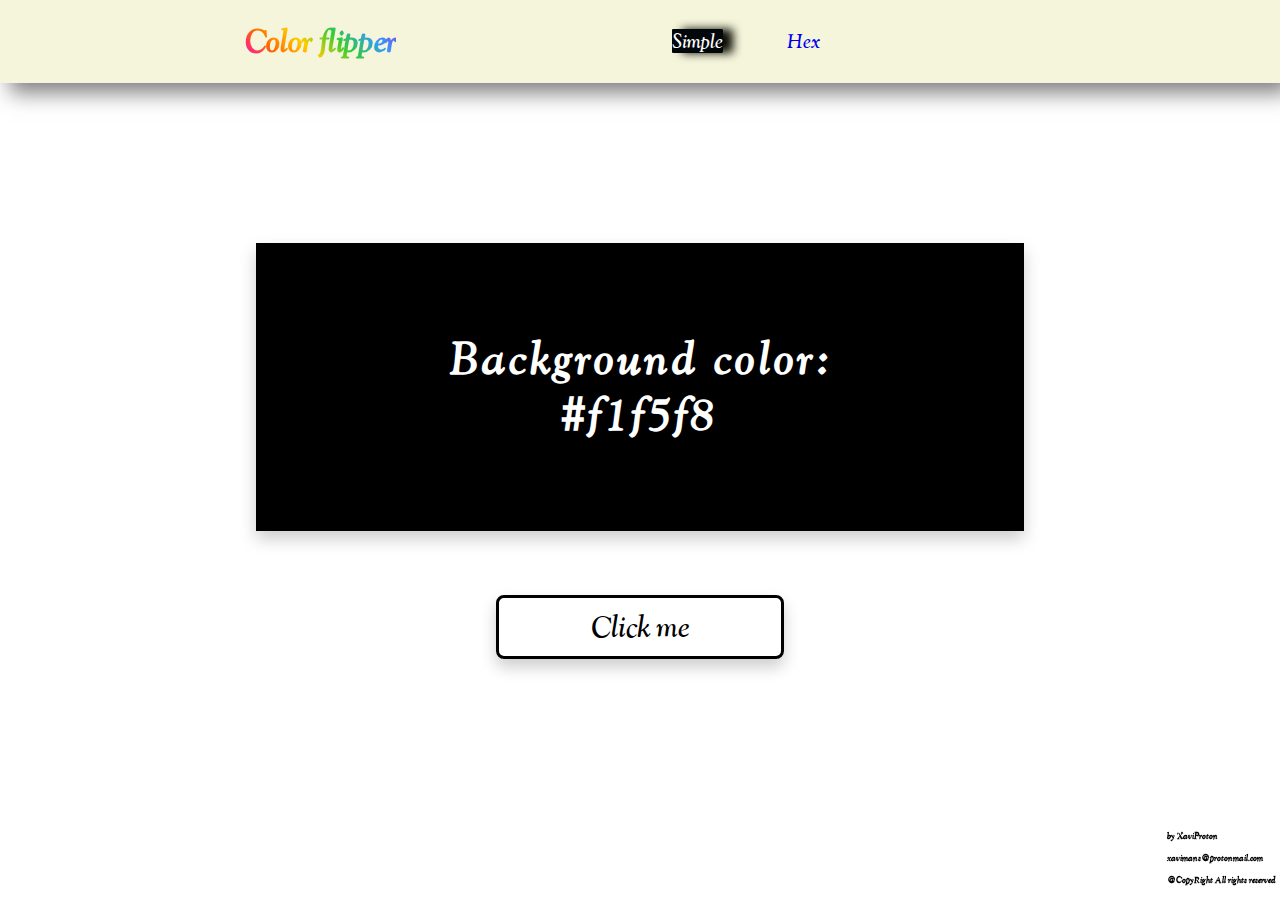
<file: FondoColor/index.html>
<!DOCTYPE html>
<html lang="en">
  <head>
    <meta charset="UTF-8" />
    <meta name="viewport" content="width=device-width, initial-scale=1.0" />
    <title>Color-Flipper</title>
    <link rel="stylesheet" href="style.css" />
  </head>
  <body>
    <nav>
      <div class="nav-center">
        <div class="nav-titulo">
          <h1>Color flipper</h1>
        </div>
        <div class="nav-link">
          <div class="nav-links">
            <a href="index.html">Simple</a>
          </div>
          <div class="nav-links">
            <a href="hex.html">Hex</a>
          </div>
        </div>
      </div>
    </nav>
    <main>
      <div class="container">
        <div class="in-container">
          <h2>
            Background color:<br />
            <div id="spany">
              <span class="color"> #f1f5f8 </span>
            </div>
          </h2>
        </div>
        <button class="btn btn-hero" id="btn">Click me</button>
      </div>
    </main>
    <script src="app.js"></script>
  </body>
  <div id="xavi">
    <p>by XaviProton</p>
    <p>xavimans@protonmail.com</p>
    <p>@CopyRight All rights reserved</p>
  </div>
</html>
</file>
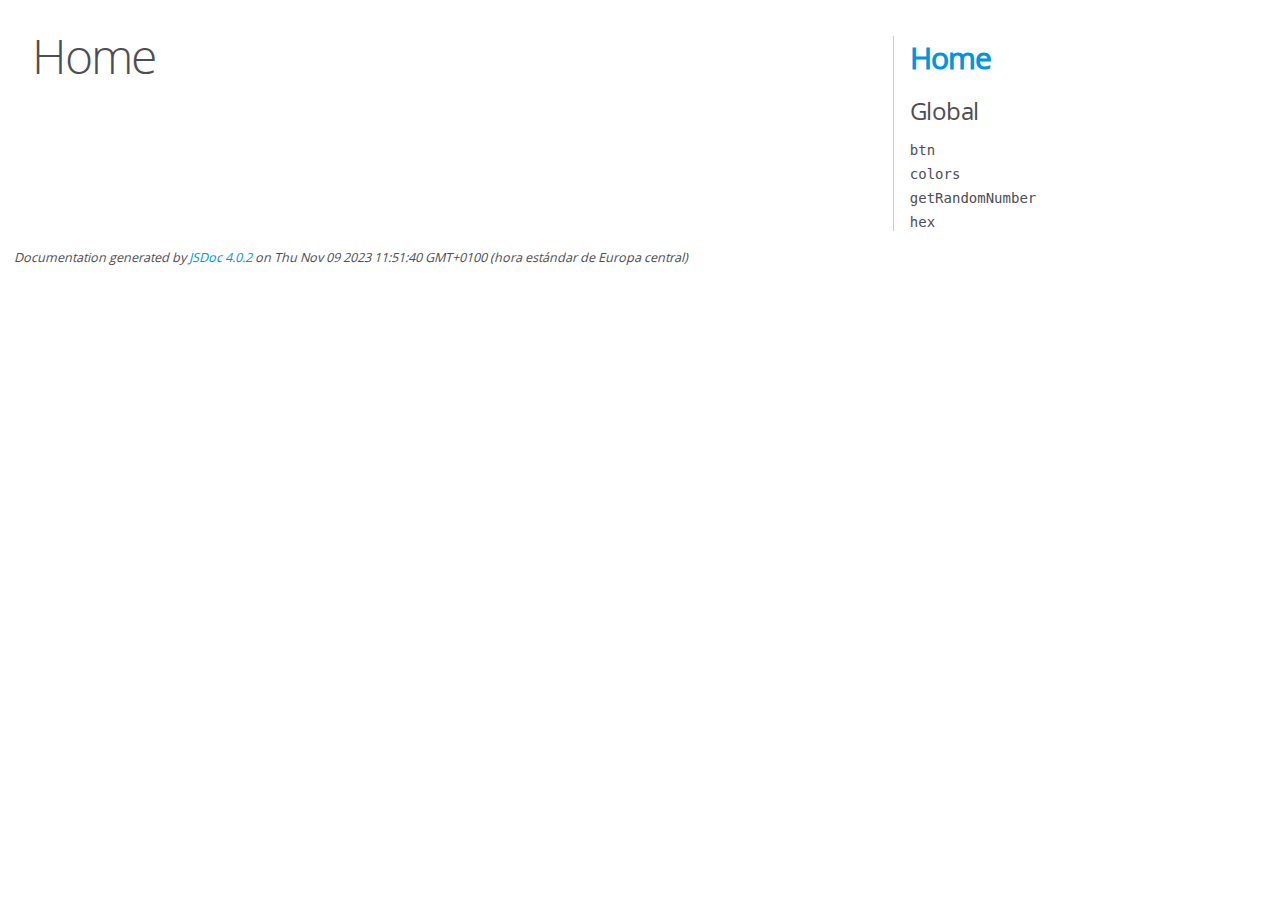
<file: FondoColor/out/index.html>
<!DOCTYPE html>
<html lang="en">
<head>
    <meta charset="utf-8">
    <title>JSDoc: Home</title>

    <script src="scripts/prettify/prettify.js"> </script>
    <script src="scripts/prettify/lang-css.js"> </script>
    <!--[if lt IE 9]>
      <script src="//html5shiv.googlecode.com/svn/trunk/html5.js"></script>
    <![endif]-->
    <link type="text/css" rel="stylesheet" href="styles/prettify-tomorrow.css">
    <link type="text/css" rel="stylesheet" href="styles/jsdoc-default.css">
</head>

<body>

<div id="main">

    <h1 class="page-title">Home</h1>

    



    


    <h3> </h3>










    









</div>

<nav>
    <h2><a href="index.html">Home</a></h2><h3>Global</h3><ul><li><a href="global.html#btn">btn</a></li><li><a href="global.html#colors">colors</a></li><li><a href="global.html#getRandomNumber">getRandomNumber</a></li><li><a href="global.html#hex">hex</a></li></ul>
</nav>

<br class="clear">

<footer>
    Documentation generated by <a href="https://github.com/jsdoc/jsdoc">JSDoc 4.0.2</a> on Thu Nov 09 2023 11:51:40 GMT+0100 (hora estándar de Europa central)
</footer>

<script> prettyPrint(); </script>
<script src="scripts/linenumber.js"> </script>
</body>
</html>
</file>
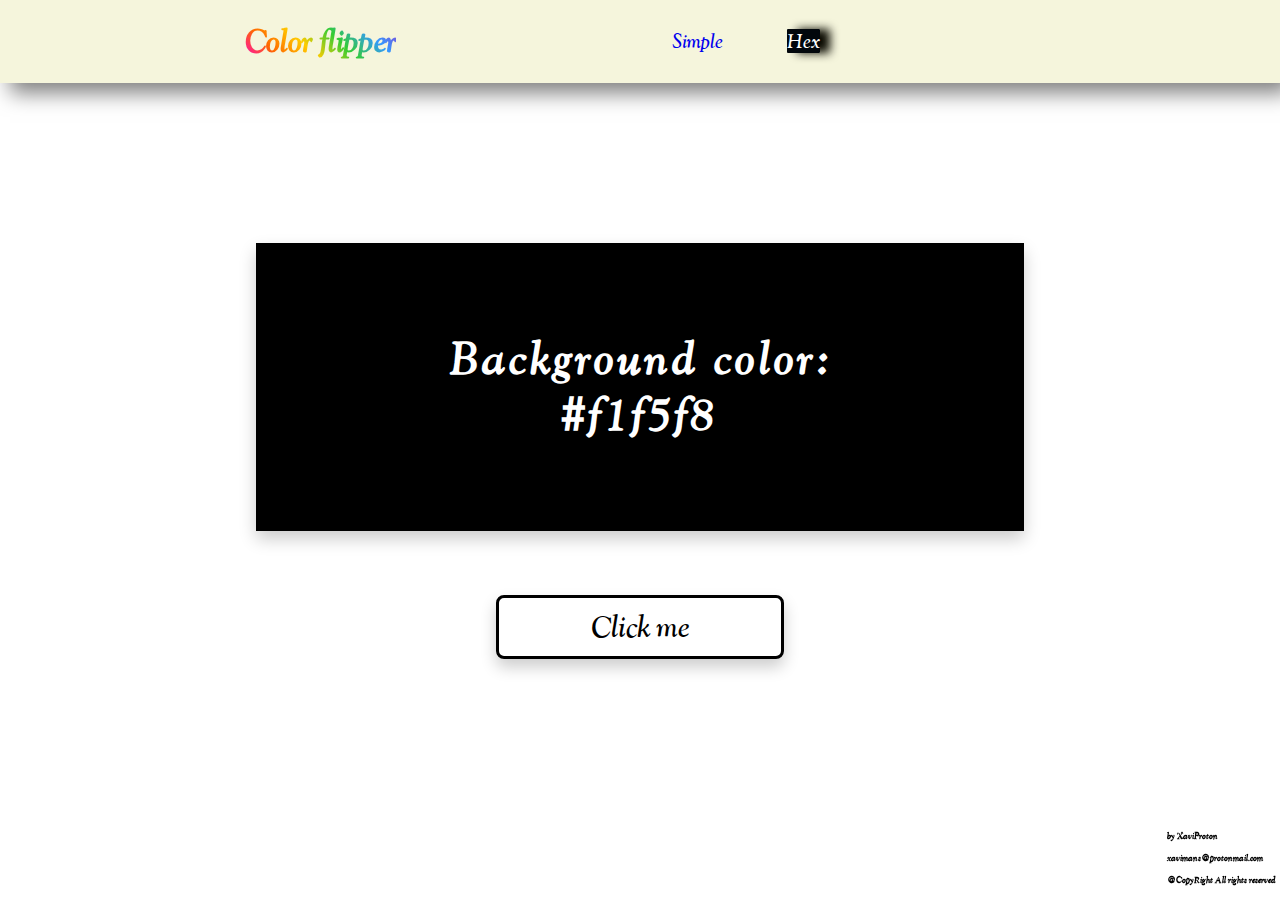
<file: FondoColor/hex.html>
<!DOCTYPE html>
<html lang="en">
  <head>
    <meta charset="UTF-8" />
    <meta name="viewport" content="width=device-width, initial-scale=1.0" />
    <title>Color-Flipper</title>
    <link rel="stylesheet" href="style.css" />
  </head>
  <body>
    <nav>
      <div class="nav-center">
        <div class="nav-titulo">
          <h1>Color flipper</h1>
        </div>
        <div class="nav-link">
          <div class="nav-links">
            <a href="index.html">Simple</a>
          </div>
          <div class="nav-links">
            <a href="hex.html">Hex</a>
          </div>
        </div>
      </div>
    </nav>
    <main>
      <div class="container">
        <div class="in-container">
          <h2>
            Background color:<br />
            <div id="spany">
              <span class="color"> #f1f5f8 </span>
            </div>
          </h2>
        </div>
        <button class="btn btn-hero" id="btn">Click me</button>
      </div>
    </main>
    <script src="hex.js"></script>
  </body>
  <div id="xavi">
    <p>by XaviProton</p>
    <p>xavimans@protonmail.com</p>
    <p>@CopyRight All rights reserved</p>
  </div>
</html>
</file>
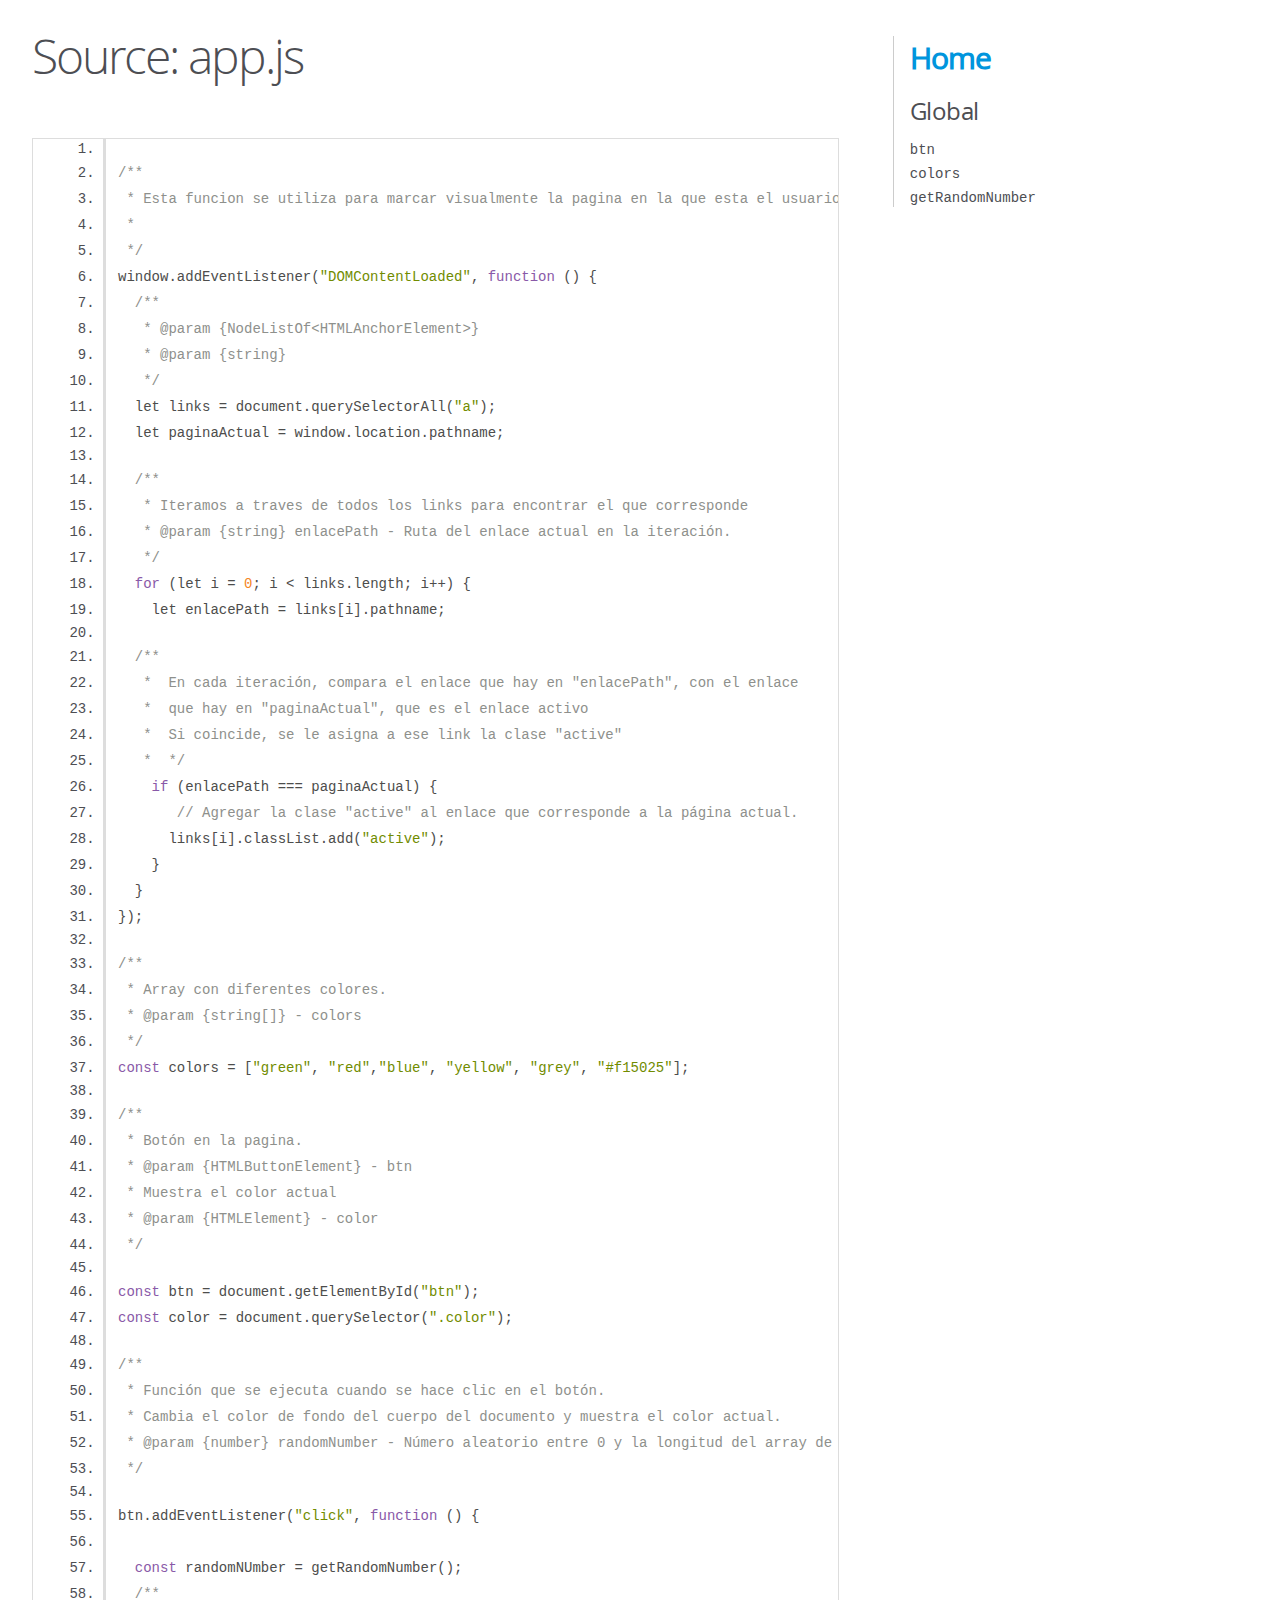
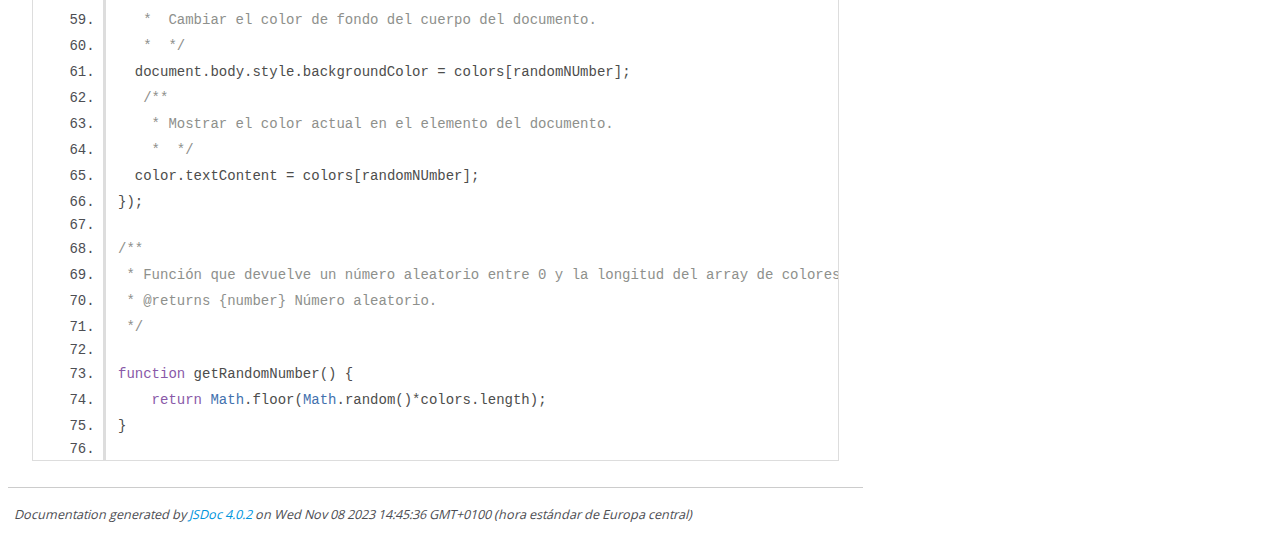
<file: FondoColor/out/app.js.html>
<!DOCTYPE html>
<html lang="en">
<head>
    <meta charset="utf-8">
    <title>JSDoc: Source: app.js</title>

    <script src="scripts/prettify/prettify.js"> </script>
    <script src="scripts/prettify/lang-css.js"> </script>
    <!--[if lt IE 9]>
      <script src="//html5shiv.googlecode.com/svn/trunk/html5.js"></script>
    <![endif]-->
    <link type="text/css" rel="stylesheet" href="styles/prettify-tomorrow.css">
    <link type="text/css" rel="stylesheet" href="styles/jsdoc-default.css">
</head>

<body>

<div id="main">

    <h1 class="page-title">Source: app.js</h1>

    



    
    <section>
        <article>
            <pre class="prettyprint source linenums"><code>
/**
 * Esta funcion se utiliza para marcar visualmente la pagina en la que esta el usuario
 * 
 */
window.addEventListener("DOMContentLoaded", function () {
  /**
   * @param {NodeListOf&lt;HTMLAnchorElement>} 
   * @param {string}
   */
  let links = document.querySelectorAll("a");
  let paginaActual = window.location.pathname;

  /**
   * Iteramos a traves de todos los links para encontrar el que corresponde
   * @param {string} enlacePath - Ruta del enlace actual en la iteración.
   */
  for (let i = 0; i &lt; links.length; i++) {
    let enlacePath = links[i].pathname;

  /**
   *  En cada iteración, compara el enlace que hay en "enlacePath", con el enlace 
   *  que hay en "paginaActual", que es el enlace activo
   *  Si coincide, se le asigna a ese link la clase "active"
   *  */
    if (enlacePath === paginaActual) {
       // Agregar la clase "active" al enlace que corresponde a la página actual.
      links[i].classList.add("active");
    }
  }
});

/**
 * Array con diferentes colores.
 * @param {string[]} - colors
 */
const colors = ["green", "red","blue", "yellow", "grey", "#f15025"];

/**
 * Botón en la pagina.
 * @param {HTMLButtonElement} - btn
 * Muestra el color actual
 * @param {HTMLElement} - color
 */

const btn = document.getElementById("btn");
const color = document.querySelector(".color");

/**
 * Función que se ejecuta cuando se hace clic en el botón.
 * Cambia el color de fondo del cuerpo del documento y muestra el color actual.
 * @param {number} randomNumber - Número aleatorio entre 0 y la longitud del array de colores.
 */

btn.addEventListener("click", function () {
  
  const randomNUmber = getRandomNumber();
  /**
   *  Cambiar el color de fondo del cuerpo del documento.
   *  */
  document.body.style.backgroundColor = colors[randomNUmber];
   /**
    * Mostrar el color actual en el elemento del documento.
    *  */ 
  color.textContent = colors[randomNUmber];
});

/**
 * Función que devuelve un número aleatorio entre 0 y la longitud del array de colores.
 * @returns {number} Número aleatorio.
 */

function getRandomNumber() {
    return Math.floor(Math.random()*colors.length);
}

</code></pre>
        </article>
    </section>




</div>

<nav>
    <h2><a href="index.html">Home</a></h2><h3>Global</h3><ul><li><a href="global.html#btn">btn</a></li><li><a href="global.html#colors">colors</a></li><li><a href="global.html#getRandomNumber">getRandomNumber</a></li></ul>
</nav>

<br class="clear">

<footer>
    Documentation generated by <a href="https://github.com/jsdoc/jsdoc">JSDoc 4.0.2</a> on Wed Nov 08 2023 14:45:36 GMT+0100 (hora estándar de Europa central)
</footer>

<script> prettyPrint(); </script>
<script src="scripts/linenumber.js"> </script>
</body>
</html>
</file>
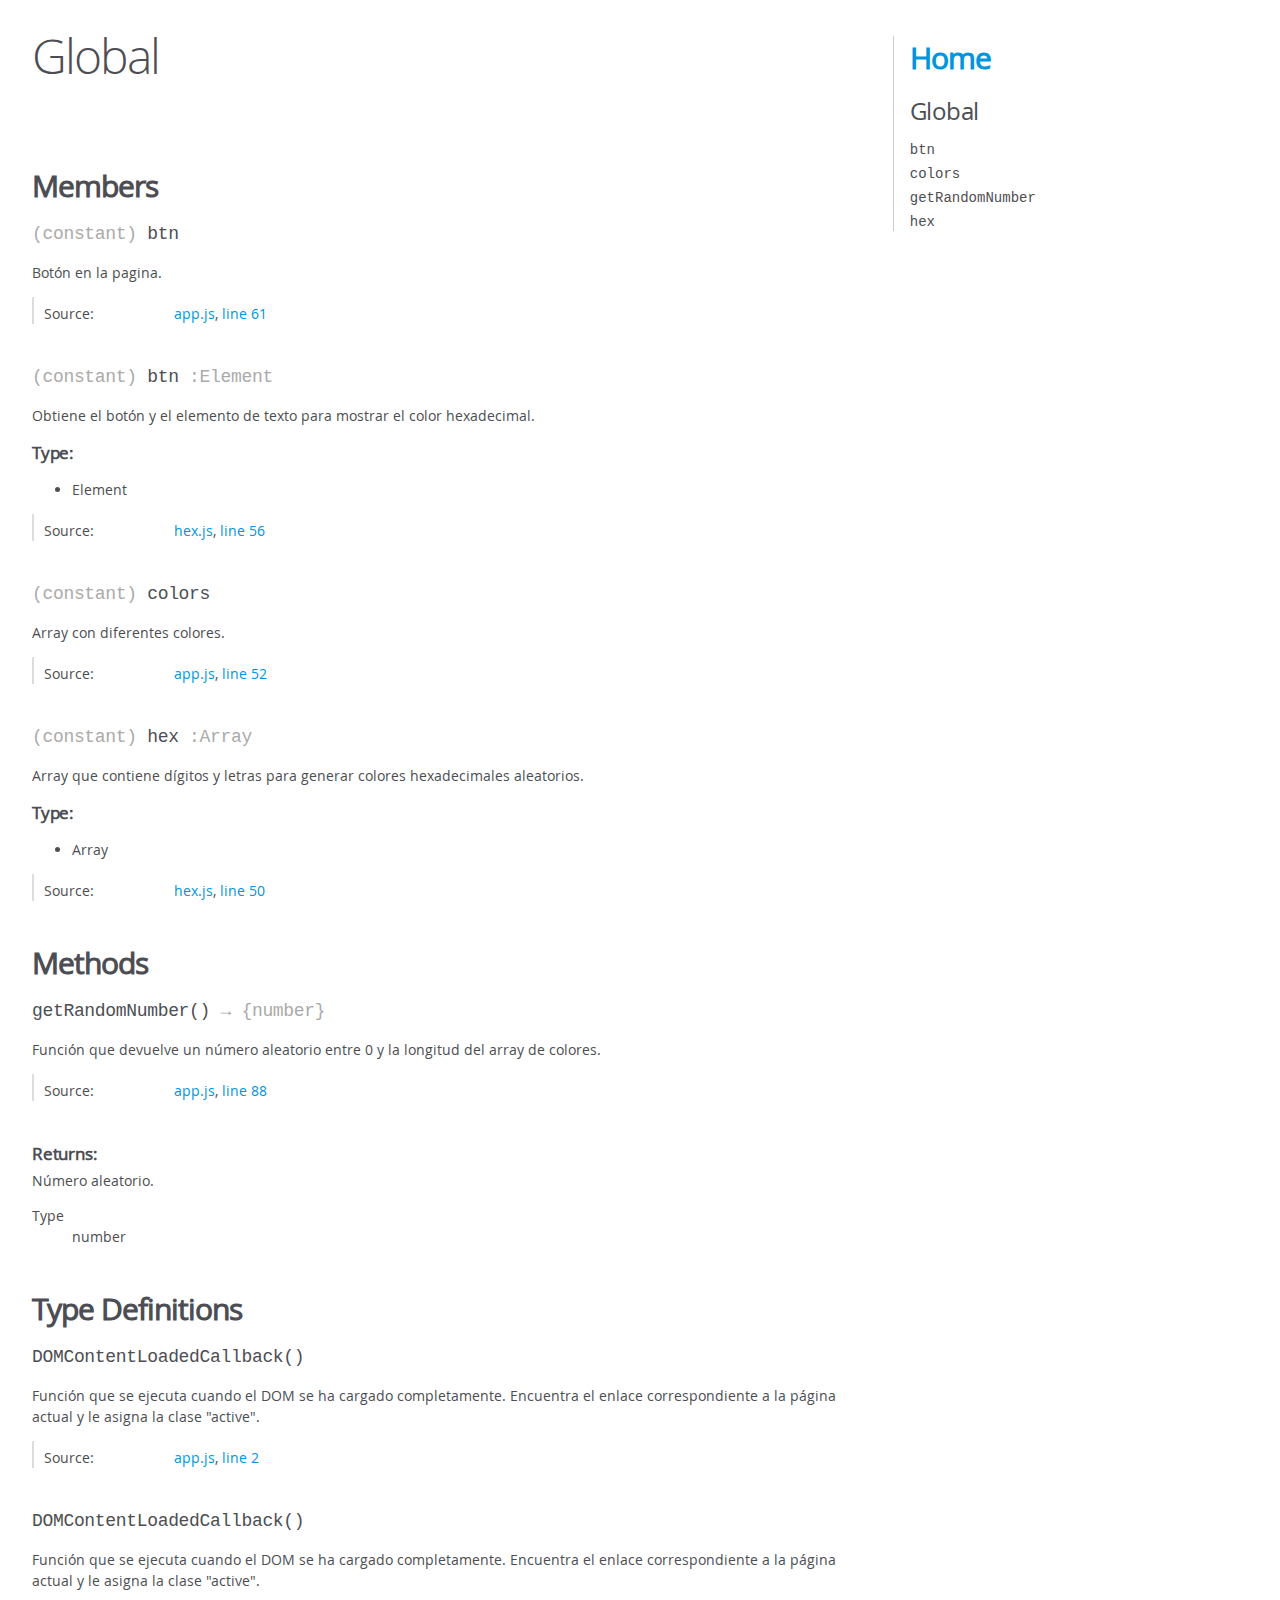
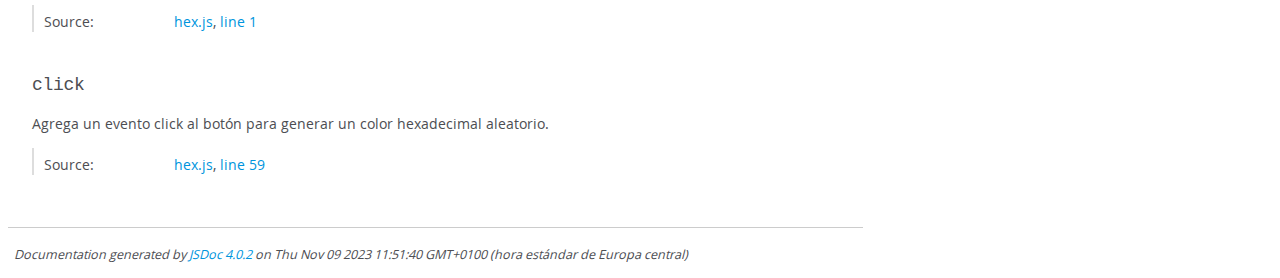
<file: FondoColor/out/global.html>
<!DOCTYPE html>
<html lang="en">
<head>
    <meta charset="utf-8">
    <title>JSDoc: Global</title>

    <script src="scripts/prettify/prettify.js"> </script>
    <script src="scripts/prettify/lang-css.js"> </script>
    <!--[if lt IE 9]>
      <script src="//html5shiv.googlecode.com/svn/trunk/html5.js"></script>
    <![endif]-->
    <link type="text/css" rel="stylesheet" href="styles/prettify-tomorrow.css">
    <link type="text/css" rel="stylesheet" href="styles/jsdoc-default.css">
</head>

<body>

<div id="main">

    <h1 class="page-title">Global</h1>

    




<section>

<header>
    
        <h2></h2>
        
    
</header>

<article>
    <div class="container-overview">
    
        

        


<dl class="details">

    

    

    

    

    

    

    

    

    

    

    

    

    

    

    

    
</dl>


        
    
    </div>

    

    

    

    

    

    

    
        <h3 class="subsection-title">Members</h3>

        
            
<h4 class="name" id="btn"><span class="type-signature">(constant) </span>btn<span class="type-signature"></span></h4>




<div class="description">
    Botón en la pagina.
</div>







<dl class="details">

    

    

    

    

    

    

    

    

    

    

    

    

    
    <dt class="tag-source">Source:</dt>
    <dd class="tag-source"><ul class="dummy"><li>
        <a href="app.js.html">app.js</a>, <a href="app.js.html#line61">line 61</a>
    </li></ul></dd>
    

    

    

    
</dl>






        
            
<h4 class="name" id="btn"><span class="type-signature">(constant) </span>btn<span class="type-signature"> :Element</span></h4>




<div class="description">
    Obtiene el botón y el elemento de texto para mostrar el color hexadecimal.
</div>



    <h5>Type:</h5>
    <ul>
        <li>
            
<span class="param-type">Element</span>


        </li>
    </ul>





<dl class="details">

    

    

    

    

    

    

    

    

    

    

    

    

    
    <dt class="tag-source">Source:</dt>
    <dd class="tag-source"><ul class="dummy"><li>
        <a href="hex.js.html">hex.js</a>, <a href="hex.js.html#line56">line 56</a>
    </li></ul></dd>
    

    

    

    
</dl>






        
            
<h4 class="name" id="colors"><span class="type-signature">(constant) </span>colors<span class="type-signature"></span></h4>




<div class="description">
    Array con diferentes colores.
</div>







<dl class="details">

    

    

    

    

    

    

    

    

    

    

    

    

    
    <dt class="tag-source">Source:</dt>
    <dd class="tag-source"><ul class="dummy"><li>
        <a href="app.js.html">app.js</a>, <a href="app.js.html#line52">line 52</a>
    </li></ul></dd>
    

    

    

    
</dl>






        
            
<h4 class="name" id="hex"><span class="type-signature">(constant) </span>hex<span class="type-signature"> :Array</span></h4>




<div class="description">
    Array que contiene dígitos y letras para generar colores hexadecimales aleatorios.
</div>



    <h5>Type:</h5>
    <ul>
        <li>
            
<span class="param-type">Array</span>


        </li>
    </ul>





<dl class="details">

    

    

    

    

    

    

    

    

    

    

    

    

    
    <dt class="tag-source">Source:</dt>
    <dd class="tag-source"><ul class="dummy"><li>
        <a href="hex.js.html">hex.js</a>, <a href="hex.js.html#line50">line 50</a>
    </li></ul></dd>
    

    

    

    
</dl>






        
    

    
        <h3 class="subsection-title">Methods</h3>

        
            

    

    
    <h4 class="name" id="getRandomNumber"><span class="type-signature"></span>getRandomNumber<span class="signature">()</span><span class="type-signature"> &rarr; {number}</span></h4>
    

    



<div class="description">
    Función que devuelve un número aleatorio entre 0 y la longitud del array de colores.
</div>













<dl class="details">

    

    

    

    

    

    

    

    

    

    

    

    

    
    <dt class="tag-source">Source:</dt>
    <dd class="tag-source"><ul class="dummy"><li>
        <a href="app.js.html">app.js</a>, <a href="app.js.html#line88">line 88</a>
    </li></ul></dd>
    

    

    

    
</dl>















<h5>Returns:</h5>

        
<div class="param-desc">
    Número aleatorio.
</div>



<dl>
    <dt>
        Type
    </dt>
    <dd>
        
<span class="param-type">number</span>


    </dd>
</dl>

    





        
    

    
        <h3 class="subsection-title">Type Definitions</h3>

        
                

    

    
    <h4 class="name" id="DOMContentLoadedCallback"><span class="type-signature"></span>DOMContentLoadedCallback<span class="signature">()</span><span class="type-signature"></span></h4>
    

    



<div class="description">
    Función que se ejecuta cuando el DOM se ha cargado completamente.Encuentra el enlace correspondiente a la página actual y le asigna la clase "active".
</div>













<dl class="details">

    

    

    

    

    

    

    

    

    

    

    

    

    
    <dt class="tag-source">Source:</dt>
    <dd class="tag-source"><ul class="dummy"><li>
        <a href="app.js.html">app.js</a>, <a href="app.js.html#line2">line 2</a>
    </li></ul></dd>
    

    

    

    
</dl>




















            
                

    

    
    <h4 class="name" id="DOMContentLoadedCallback"><span class="type-signature"></span>DOMContentLoadedCallback<span class="signature">()</span><span class="type-signature"></span></h4>
    

    



<div class="description">
    Función que se ejecuta cuando el DOM se ha cargado completamente.Encuentra el enlace correspondiente a la página actual y le asigna la clase "active".
</div>













<dl class="details">

    

    

    

    

    

    

    

    

    

    

    

    

    
    <dt class="tag-source">Source:</dt>
    <dd class="tag-source"><ul class="dummy"><li>
        <a href="hex.js.html">hex.js</a>, <a href="hex.js.html#line1">line 1</a>
    </li></ul></dd>
    

    

    

    
</dl>




















            
                
<h4 class="name" id="click">click</h4>




<div class="description">
    Agrega un evento click al botón para generar un color hexadecimal aleatorio.
</div>







<dl class="details">

    

    

    

    

    

    

    

    

    

    

    

    

    
    <dt class="tag-source">Source:</dt>
    <dd class="tag-source"><ul class="dummy"><li>
        <a href="hex.js.html">hex.js</a>, <a href="hex.js.html#line59">line 59</a>
    </li></ul></dd>
    

    

    

    
</dl>






            
    

    
</article>

</section>




</div>

<nav>
    <h2><a href="index.html">Home</a></h2><h3>Global</h3><ul><li><a href="global.html#btn">btn</a></li><li><a href="global.html#colors">colors</a></li><li><a href="global.html#getRandomNumber">getRandomNumber</a></li><li><a href="global.html#hex">hex</a></li></ul>
</nav>

<br class="clear">

<footer>
    Documentation generated by <a href="https://github.com/jsdoc/jsdoc">JSDoc 4.0.2</a> on Thu Nov 09 2023 11:51:40 GMT+0100 (hora estándar de Europa central)
</footer>

<script> prettyPrint(); </script>
<script src="scripts/linenumber.js"> </script>
</body>
</html>
</file>
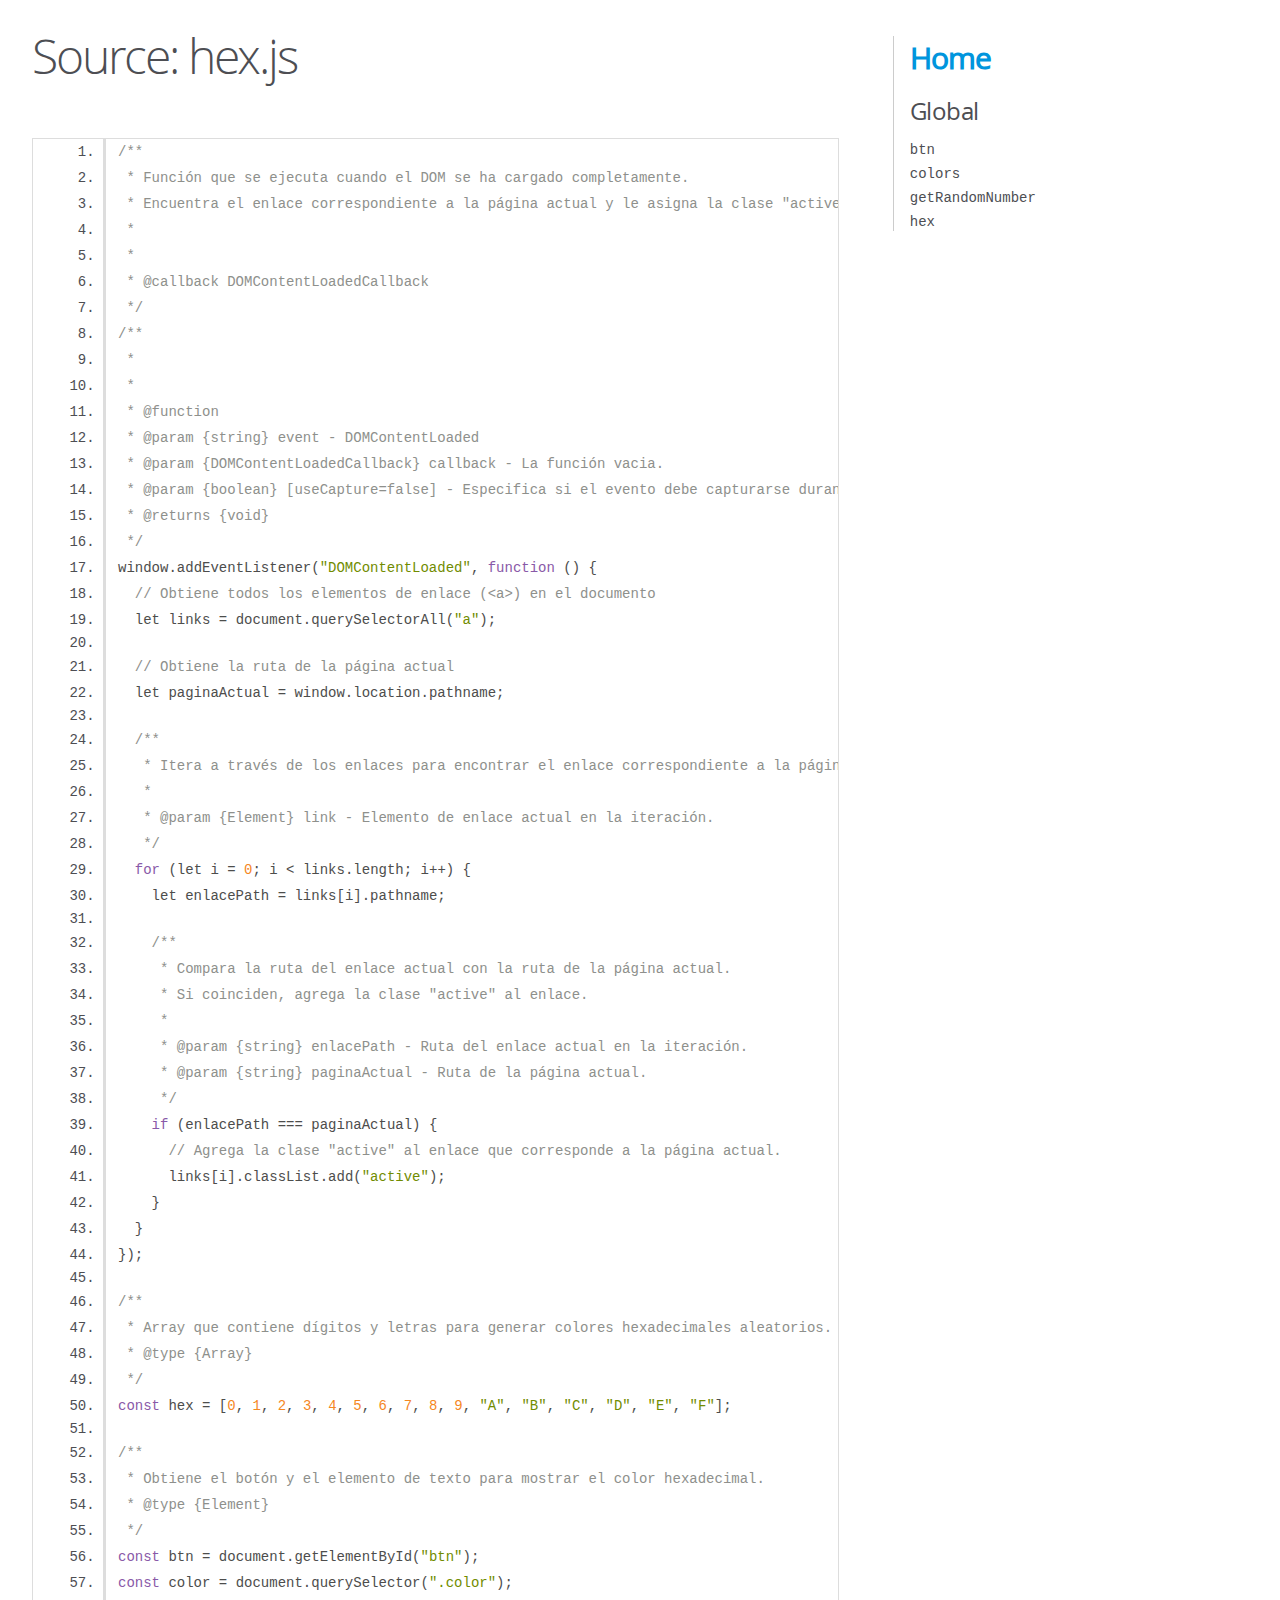
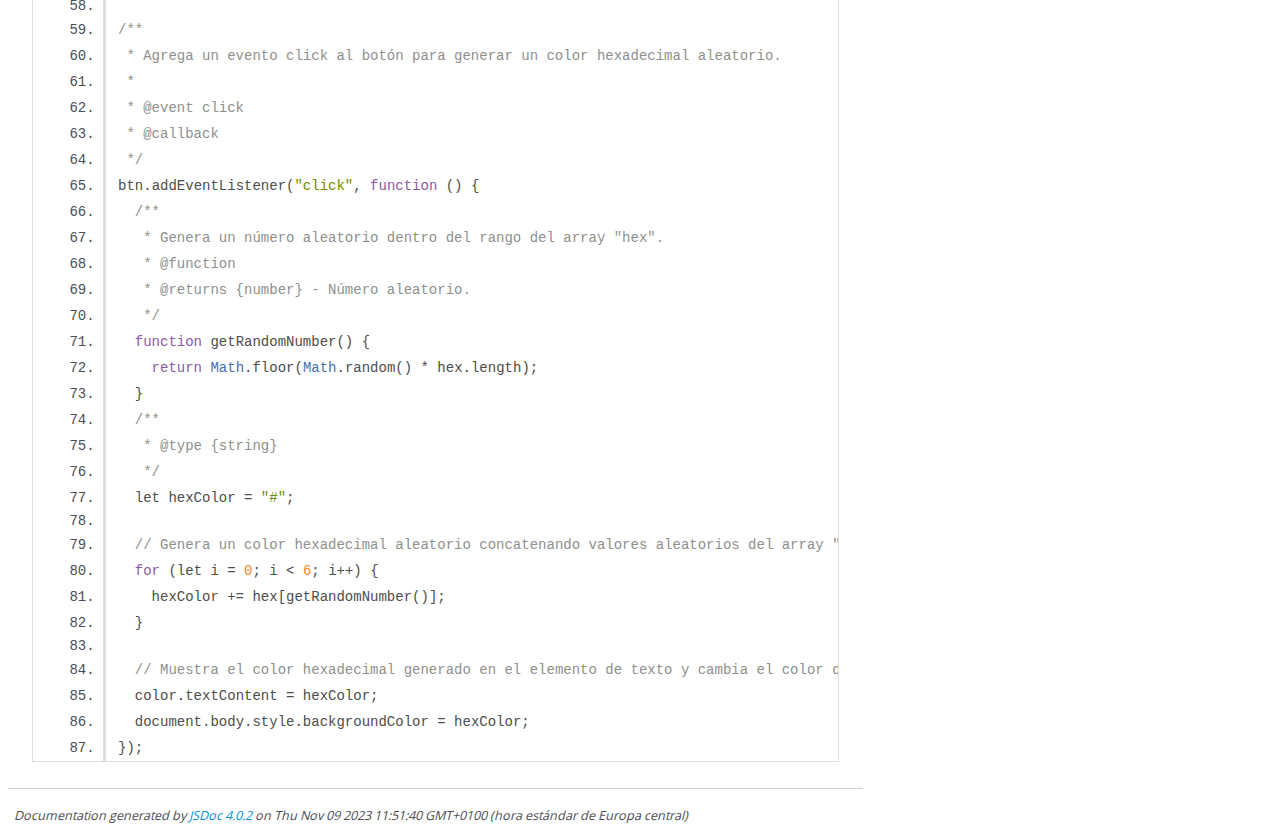
<file: FondoColor/out/hex.js.html>
<!DOCTYPE html>
<html lang="en">
<head>
    <meta charset="utf-8">
    <title>JSDoc: Source: hex.js</title>

    <script src="scripts/prettify/prettify.js"> </script>
    <script src="scripts/prettify/lang-css.js"> </script>
    <!--[if lt IE 9]>
      <script src="//html5shiv.googlecode.com/svn/trunk/html5.js"></script>
    <![endif]-->
    <link type="text/css" rel="stylesheet" href="styles/prettify-tomorrow.css">
    <link type="text/css" rel="stylesheet" href="styles/jsdoc-default.css">
</head>

<body>

<div id="main">

    <h1 class="page-title">Source: hex.js</h1>

    



    
    <section>
        <article>
            <pre class="prettyprint source linenums"><code>/**
 * Función que se ejecuta cuando el DOM se ha cargado completamente.
 * Encuentra el enlace correspondiente a la página actual y le asigna la clase "active".
 *
 * 
 * @callback DOMContentLoadedCallback
 */
/**
 * 
 *
 * @function
 * @param {string} event - DOMContentLoaded
 * @param {DOMContentLoadedCallback} callback - La función vacia.
 * @param {boolean} [useCapture=false] - Especifica si el evento debe capturarse durante la fase de captura
 * @returns {void}
 */
window.addEventListener("DOMContentLoaded", function () {
  // Obtiene todos los elementos de enlace (&lt;a>) en el documento
  let links = document.querySelectorAll("a");

  // Obtiene la ruta de la página actual
  let paginaActual = window.location.pathname;

  /**
   * Itera a través de los enlaces para encontrar el enlace correspondiente a la página actual.
   *
   * @param {Element} link - Elemento de enlace actual en la iteración.
   */
  for (let i = 0; i &lt; links.length; i++) {
    let enlacePath = links[i].pathname;

    /**
     * Compara la ruta del enlace actual con la ruta de la página actual.
     * Si coinciden, agrega la clase "active" al enlace.
     *
     * @param {string} enlacePath - Ruta del enlace actual en la iteración.
     * @param {string} paginaActual - Ruta de la página actual.
     */
    if (enlacePath === paginaActual) {
      // Agrega la clase "active" al enlace que corresponde a la página actual.
      links[i].classList.add("active");
    }
  }
});

/**
 * Array que contiene dígitos y letras para generar colores hexadecimales aleatorios.
 * @type {Array}
 */
const hex = [0, 1, 2, 3, 4, 5, 6, 7, 8, 9, "A", "B", "C", "D", "E", "F"];

/**
 * Obtiene el botón y el elemento de texto para mostrar el color hexadecimal.
 * @type {Element}
 */
const btn = document.getElementById("btn");
const color = document.querySelector(".color");

/**
 * Agrega un evento click al botón para generar un color hexadecimal aleatorio.
 *
 * @event click
 * @callback
 */
btn.addEventListener("click", function () {
  /**
   * Genera un número aleatorio dentro del rango del array "hex".
   * @function
   * @returns {number} - Número aleatorio.
   */
  function getRandomNumber() {
    return Math.floor(Math.random() * hex.length);
  }
  /**
   * @type {string}
   */
  let hexColor = "#";

  // Genera un color hexadecimal aleatorio concatenando valores aleatorios del array "hex"
  for (let i = 0; i &lt; 6; i++) {
    hexColor += hex[getRandomNumber()];
  }

  // Muestra el color hexadecimal generado en el elemento de texto y cambia el color de fondo del cuerpo
  color.textContent = hexColor;
  document.body.style.backgroundColor = hexColor;
});</code></pre>
        </article>
    </section>




</div>

<nav>
    <h2><a href="index.html">Home</a></h2><h3>Global</h3><ul><li><a href="global.html#btn">btn</a></li><li><a href="global.html#colors">colors</a></li><li><a href="global.html#getRandomNumber">getRandomNumber</a></li><li><a href="global.html#hex">hex</a></li></ul>
</nav>

<br class="clear">

<footer>
    Documentation generated by <a href="https://github.com/jsdoc/jsdoc">JSDoc 4.0.2</a> on Thu Nov 09 2023 11:51:40 GMT+0100 (hora estándar de Europa central)
</footer>

<script> prettyPrint(); </script>
<script src="scripts/linenumber.js"> </script>
</body>
</html>
</file>
<file: FondoColor/style.css>
@font-face {
  font-family: flipper;
  src: url("./Fonts/g790romanitalic.ttf");
}

html,
body {
  padding: 0;
  margin: 0;
  box-sizing: border-box;
  font-family: flipper;
}

.nav-center {
  width: 100%;
  display: flex;
  align-items: center;
  background-color: beige;
  box-shadow: 10px 10px 20px 0px rgba(0, 0, 0, 0.5);
}

.nav-titulo {
  width: 50%;
  display: flex;
  justify-content: center;
}

.nav-titulo h1 {
  background-image: linear-gradient(
    45deg,
    #ff00cc,
    #ff6600,
    #ffcc00,
    #33cc33,
    #3399ff,
    #9933cc
  );
  background-clip: text;
  -webkit-background-clip: text;
  color: transparent;
  font-weight: bold;
  transition: transform 0.3s ease;
}
.nav-titulo h1:hover {
  transform: scale(1.2);
}
.nav-link {
  width: 50%;
  list-style: none;
  display: flex;
  flex-direction: row;
}

.nav-link a {
  text-decoration: none;
  margin: 2rem;
  font-size: 20px;
  transition: transform 0.3s ease;
}

.nav-links a:hover {
  transform: scale(1.2);
}

/* Container_____________________ */
main {
  position: relative;
  display: flex;
  justify-content: center;
  align-items: center;
  margin-top: 10rem;
}
.container {
    display: flex;
  align-items: center;
  justify-content: center;
  flex-direction: column;
 width: 60%;
}
.in-container {
  background-color: black;
  color: white;
  display: flex;
  align-items: center;
  justify-content: center;
  width: 100%;
  height: 18rem;
  box-shadow: 0 8px 16px rgba(0, 0, 0, 0.2);
}

.in-container h2{
    font-size:2.8rem;
    letter-spacing: 4px;
}
#spany{
    display: flex;
    align-items: center;
    justify-content: center;
}
.btn-hero {
    margin-top:4rem;
    width: 18rem;
    height: 4rem;
    background-color: transparent;
    border: 3px solid black;
    color: black;
    font-family: flipper;
    font-size:30px;
    border-radius: 0.5rem;
    box-shadow: 0 8px 16px rgba(0, 0, 0, 0.2);
    transition: box-shadow 0.3s ease, background-color 0.7s ease;
}

.btn-hero:hover {
    background-color:black;
    color: white;
    cursor: pointer;
}

.btn-hero:active {
    transform: translateY(2px); 
    box-shadow: 0 4px 8px rgba(0, 0, 0, 0.2);
}

#xavi{
    color: black;
    font-weight: bold;
    font-size:9px;
    position: fixed;
    bottom: 0;
    right: 0;
    margin: 4px;
    /* visibility: hidden; */
}
/* #xavi:hover{
    visibility: visible;
} */

a.active {
 
  color: white;
  border-radius: 1px;
  background-color: #02070c;
  box-shadow: 10px 0px 10px rgba(10, 10, 0, 10);
}
</file>
<file: FondoColor/out/styles/prettify-tomorrow.css>
/* Tomorrow Theme */
/* Original theme - https://github.com/chriskempson/tomorrow-theme */
/* Pretty printing styles. Used with prettify.js. */
/* SPAN elements with the classes below are added by prettyprint. */
/* plain text */
.pln {
  color: #4d4d4c; }

@media screen {
  /* string content */
  .str {
    color: #718c00; }

  /* a keyword */
  .kwd {
    color: #8959a8; }

  /* a comment */
  .com {
    color: #8e908c; }

  /* a type name */
  .typ {
    color: #4271ae; }

  /* a literal value */
  .lit {
    color: #f5871f; }

  /* punctuation */
  .pun {
    color: #4d4d4c; }

  /* lisp open bracket */
  .opn {
    color: #4d4d4c; }

  /* lisp close bracket */
  .clo {
    color: #4d4d4c; }

  /* a markup tag name */
  .tag {
    color: #c82829; }

  /* a markup attribute name */
  .atn {
    color: #f5871f; }

  /* a markup attribute value */
  .atv {
    color: #3e999f; }

  /* a declaration */
  .dec {
    color: #f5871f; }

  /* a variable name */
  .var {
    color: #c82829; }

  /* a function name */
  .fun {
    color: #4271ae; } }
/* Use higher contrast and text-weight for printable form. */
@media print, projection {
  .str {
    color: #060; }

  .kwd {
    color: #006;
    font-weight: bold; }

  .com {
    color: #600;
    font-style: italic; }

  .typ {
    color: #404;
    font-weight: bold; }

  .lit {
    color: #044; }

  .pun, .opn, .clo {
    color: #440; }

  .tag {
    color: #006;
    font-weight: bold; }

  .atn {
    color: #404; }

  .atv {
    color: #060; } }
/* Style */
/*
pre.prettyprint {
  background: white;
  font-family: Consolas, Monaco, 'Andale Mono', monospace;
  font-size: 12px;
  line-height: 1.5;
  border: 1px solid #ccc;
  padding: 10px; }
*/

/* Specify class=linenums on a pre to get line numbering */
ol.linenums {
  margin-top: 0;
  margin-bottom: 0; }

/* IE indents via margin-left */
li.L0,
li.L1,
li.L2,
li.L3,
li.L4,
li.L5,
li.L6,
li.L7,
li.L8,
li.L9 {
  /* */ }

/* Alternate shading for lines */
li.L1,
li.L3,
li.L5,
li.L7,
li.L9 {
  /* */ }
</file>
<file: FondoColor/out/styles/jsdoc-default.css>
@font-face {
    font-family: 'Open Sans';
    font-weight: normal;
    font-style: normal;
    src: url('../fonts/OpenSans-Regular-webfont.eot');
    src:
        local('Open Sans'),
        local('OpenSans'),
        url('../fonts/OpenSans-Regular-webfont.eot?#iefix') format('embedded-opentype'),
        url('../fonts/OpenSans-Regular-webfont.woff') format('woff'),
        url('../fonts/OpenSans-Regular-webfont.svg#open_sansregular') format('svg');
}

@font-face {
    font-family: 'Open Sans Light';
    font-weight: normal;
    font-style: normal;
    src: url('../fonts/OpenSans-Light-webfont.eot');
    src:
        local('Open Sans Light'),
        local('OpenSans Light'),
        url('../fonts/OpenSans-Light-webfont.eot?#iefix') format('embedded-opentype'),
        url('../fonts/OpenSans-Light-webfont.woff') format('woff'),
        url('../fonts/OpenSans-Light-webfont.svg#open_sanslight') format('svg');
}

html
{
    overflow: auto;
    background-color: #fff;
    font-size: 14px;
}

body
{
    font-family: 'Open Sans', sans-serif;
    line-height: 1.5;
    color: #4d4e53;
    background-color: white;
}

a, a:visited, a:active {
    color: #0095dd;
    text-decoration: none;
}

a:hover {
    text-decoration: underline;
}

header
{
    display: block;
    padding: 0px 4px;
}

tt, code, kbd, samp {
    font-family: Consolas, Monaco, 'Andale Mono', monospace;
}

.class-description {
    font-size: 130%;
    line-height: 140%;
    margin-bottom: 1em;
    margin-top: 1em;
}

.class-description:empty {
    margin: 0;
}

#main {
    float: left;
    width: 70%;
}

article dl {
    margin-bottom: 40px;
}

article img {
  max-width: 100%;
}

section
{
    display: block;
    background-color: #fff;
    padding: 12px 24px;
    border-bottom: 1px solid #ccc;
    margin-right: 30px;
}

.variation {
    display: none;
}

.signature-attributes {
    font-size: 60%;
    color: #aaa;
    font-style: italic;
    font-weight: lighter;
}

nav
{
    display: block;
    float: right;
    margin-top: 28px;
    width: 30%;
    box-sizing: border-box;
    border-left: 1px solid #ccc;
    padding-left: 16px;
}

nav ul {
    font-family: 'Lucida Grande', 'Lucida Sans Unicode', arial, sans-serif;
    font-size: 100%;
    line-height: 17px;
    padding: 0;
    margin: 0;
    list-style-type: none;
}

nav ul a, nav ul a:visited, nav ul a:active {
    font-family: Consolas, Monaco, 'Andale Mono', monospace;
    line-height: 18px;
    color: #4D4E53;
}

nav h3 {
    margin-top: 12px;
}

nav li {
    margin-top: 6px;
}

footer {
    display: block;
    padding: 6px;
    margin-top: 12px;
    font-style: italic;
    font-size: 90%;
}

h1, h2, h3, h4 {
    font-weight: 200;
    margin: 0;
}

h1
{
    font-family: 'Open Sans Light', sans-serif;
    font-size: 48px;
    letter-spacing: -2px;
    margin: 12px 24px 20px;
}

h2, h3.subsection-title
{
    font-size: 30px;
    font-weight: 700;
    letter-spacing: -1px;
    margin-bottom: 12px;
}

h3
{
    font-size: 24px;
    letter-spacing: -0.5px;
    margin-bottom: 12px;
}

h4
{
    font-size: 18px;
    letter-spacing: -0.33px;
    margin-bottom: 12px;
    color: #4d4e53;
}

h5, .container-overview .subsection-title
{
    font-size: 120%;
    font-weight: bold;
    letter-spacing: -0.01em;
    margin: 8px 0 3px 0;
}

h6
{
    font-size: 100%;
    letter-spacing: -0.01em;
    margin: 6px 0 3px 0;
    font-style: italic;
}

table
{
    border-spacing: 0;
    border: 0;
    border-collapse: collapse;
}

td, th
{
    border: 1px solid #ddd;
    margin: 0px;
    text-align: left;
    vertical-align: top;
    padding: 4px 6px;
    display: table-cell;
}

thead tr
{
    background-color: #ddd;
    font-weight: bold;
}

th { border-right: 1px solid #aaa; }
tr > th:last-child { border-right: 1px solid #ddd; }

.ancestors, .attribs { color: #999; }
.ancestors a, .attribs a
{
    color: #999 !important;
    text-decoration: none;
}

.clear
{
    clear: both;
}

.important
{
    font-weight: bold;
    color: #950B02;
}

.yes-def {
    text-indent: -1000px;
}

.type-signature {
    color: #aaa;
}

.name, .signature {
    font-family: Consolas, Monaco, 'Andale Mono', monospace;
}

.details { margin-top: 14px; border-left: 2px solid #DDD; }
.details dt { width: 120px; float: left; padding-left: 10px;  padding-top: 6px; }
.details dd { margin-left: 70px; }
.details ul { margin: 0; }
.details ul { list-style-type: none; }
.details li { margin-left: 30px; padding-top: 6px; }
.details pre.prettyprint { margin: 0 }
.details .object-value { padding-top: 0; }

.description {
    margin-bottom: 1em;
    margin-top: 1em;
}

.code-caption
{
    font-style: italic;
    font-size: 107%;
    margin: 0;
}

.source
{
    border: 1px solid #ddd;
    width: 80%;
    overflow: auto;
}

.prettyprint.source {
    width: inherit;
}

.source code
{
    font-size: 100%;
    line-height: 18px;
    display: block;
    padding: 4px 12px;
    margin: 0;
    background-color: #fff;
    color: #4D4E53;
}

.prettyprint code span.line
{
  display: inline-block;
}

.prettyprint.linenums
{
  padding-left: 70px;
  -webkit-user-select: none;
  -moz-user-select: none;
  -ms-user-select: none;
  user-select: none;
}

.prettyprint.linenums ol
{
  padding-left: 0;
}

.prettyprint.linenums li
{
  border-left: 3px #ddd solid;
}

.prettyprint.linenums li.selected,
.prettyprint.linenums li.selected *
{
  background-color: lightyellow;
}

.prettyprint.linenums li *
{
  -webkit-user-select: text;
  -moz-user-select: text;
  -ms-user-select: text;
  user-select: text;
}

.params .name, .props .name, .name code {
    color: #4D4E53;
    font-family: Consolas, Monaco, 'Andale Mono', monospace;
    font-size: 100%;
}

.params td.description > p:first-child,
.props td.description > p:first-child
{
    margin-top: 0;
    padding-top: 0;
}

.params td.description > p:last-child,
.props td.description > p:last-child
{
    margin-bottom: 0;
    padding-bottom: 0;
}

.disabled {
    color: #454545;
}
</file>
